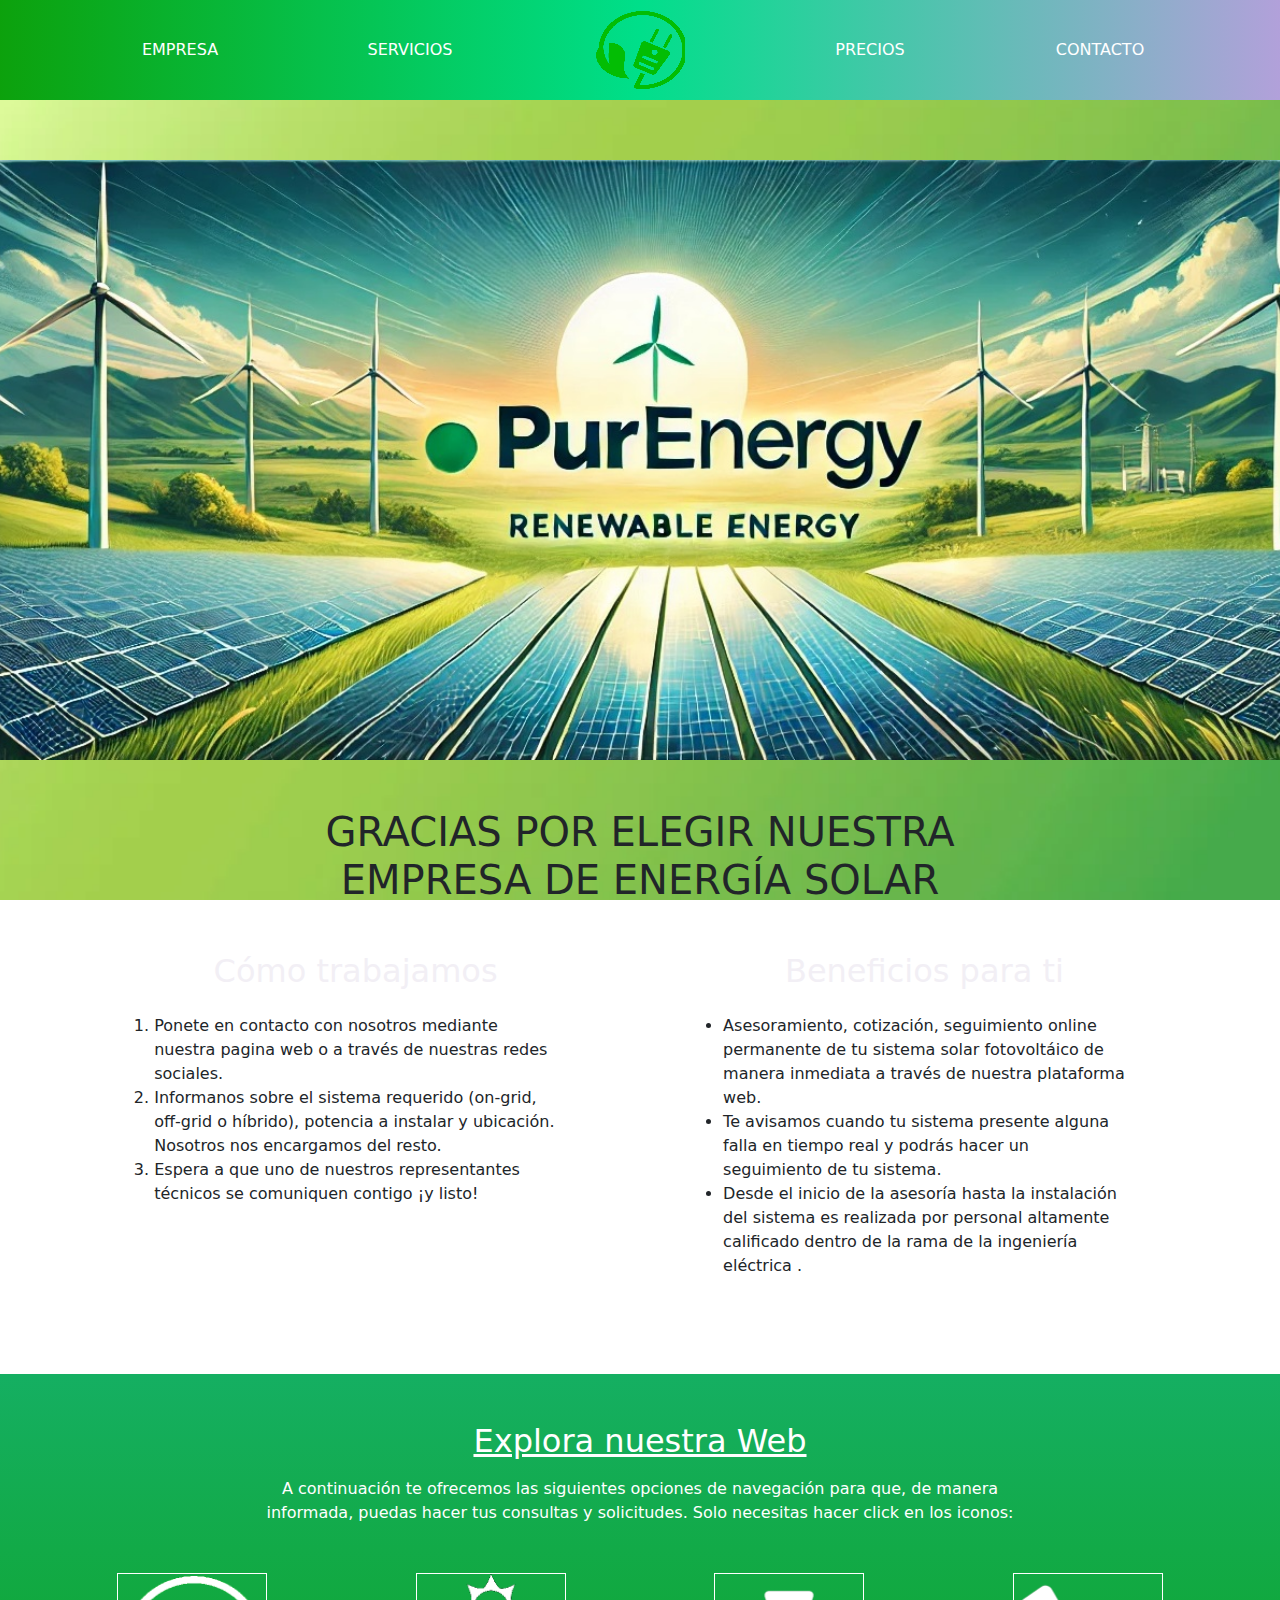
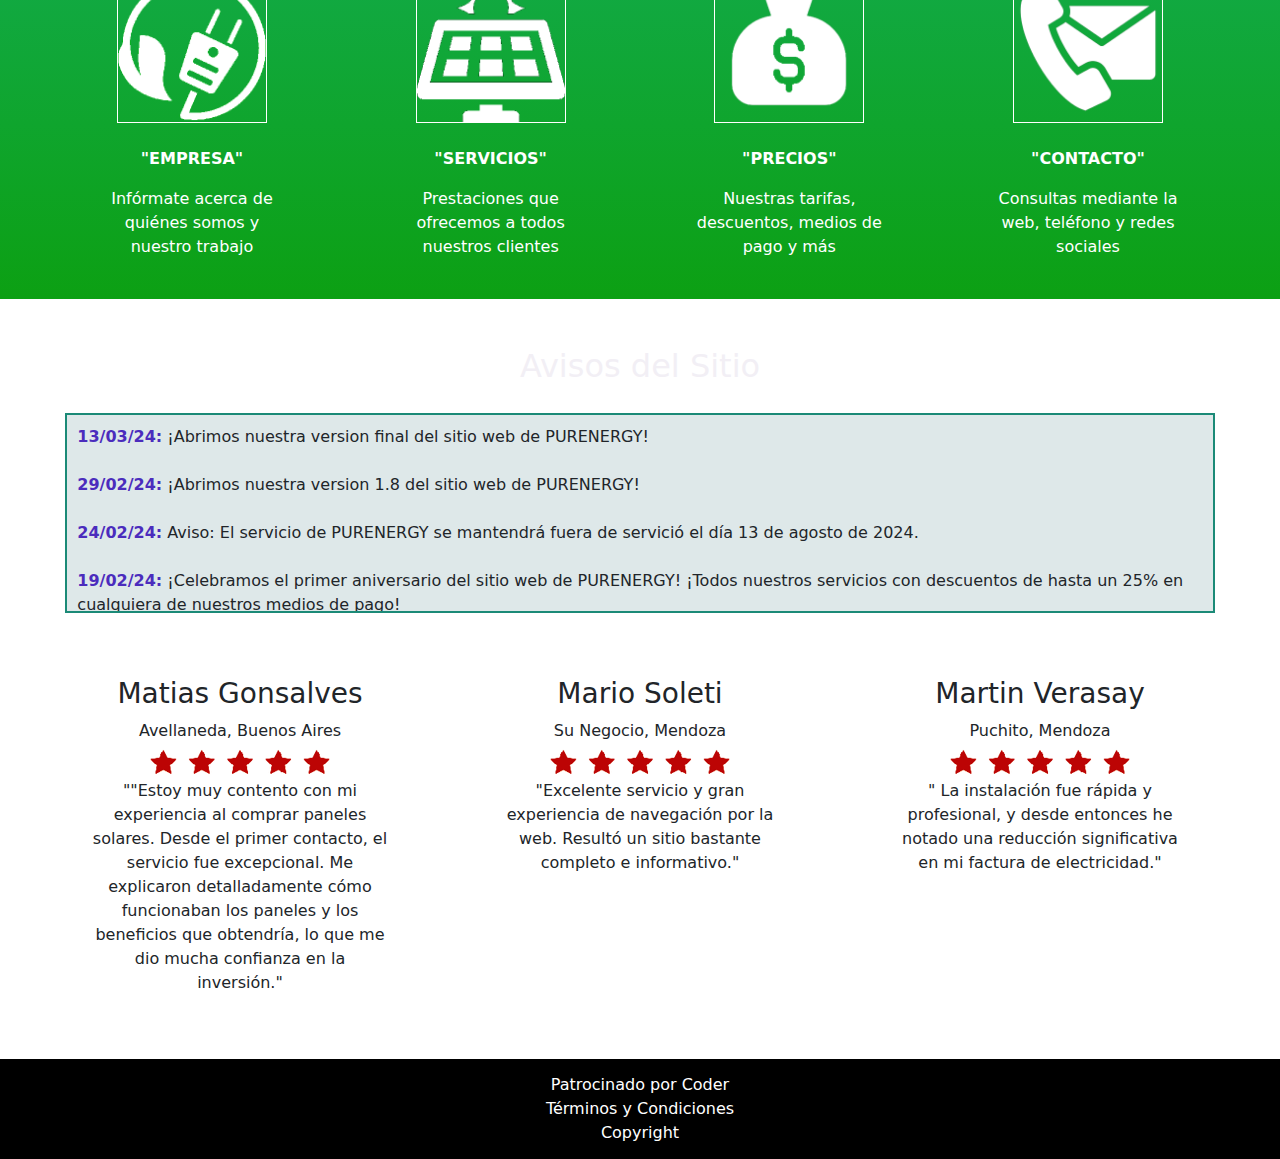
<file: index.html>
<!DOCTYPE html>
<html lang="en">
<head>
    <meta charset="UTF-8">
    <meta name="viewport" content="width=device-width, initial-scale=1.0">
    <meta name="description" content="¡Bienvenido a PURENERGY! Tu empresa de energía solar mas importante de Mendoza">
    <meta name="keywords" content="energía solar, mendoza, energía limpia, argentina">
    <link href="https://cdn.jsdelivr.net/npm/bootstrap@5.3.3/dist/css/bootstrap.min.css" rel="stylesheet" integrity="sha384-QWTKZyjpPEjISv5WaRU9OFeRpok6YctnYmDr5pNlyT2bRjXh0JMhjY6hW+ALEwIH" crossorigin="anonymous">
    <link rel="stylesheet" href="./css/main.css">
    <link rel="icon" href="./imagenes/logo.png">
    <title>PURENERGY | Inicio</title>
</head>
<body>
    <header>
        <nav>
            <ul class="m-0 p-0">
                <li><a href="./paginas/empresa.html">EMPRESA</a></li>
                <li><a href="./paginas/servicios.html">SERVICIOS</a></li>
                <li class="no-hover"><a href="./index.html"><img src="./imagenes/minilogo@0,3x.png" alt="logo-camion" class="header__logo"></a></li>
                <li><a href="./paginas/precios.html">PRECIOS</a></li>
                <li><a href="./paginas/contacto.html">CONTACTO</a></li>
            </ul>
        </nav>
    </header>
    <main>
        <section class="hero">
        </section>
        <section>
          <h1 class="text-center m-5">GRACIAS POR ELEGIR NUESTRA <br> EMPRESA DE ENERGÍA SOLAR</h1>
        </section>
        <section class="como__trabajamos container-fluid mb-5">
            <div class="row  d-flex flex-row justify-content-evenly">
              <div class="col-4 mb-5 trabajamos__contenedor">
                <h2 class="trabajo__titulo text-center mb-4">Cómo trabajamos</h2>
                <ol class="m-0 p-0">
                  <li>Ponete en contacto con nosotros mediante nuestra pagina web o a través de nuestras redes sociales.</li>
                  <li>Informanos sobre el sistema  requerido (on-grid, off-grid o híbrido), potencia a instalar y ubicación. Nosotros nos encargamos del resto.</li>
                  <li>Espera a que uno de nuestros representantes técnicos se comuniquen contigo ¡y listo!</li>
                </ol>
              </div>
              <div class="col-4 mb-5 trabajamos__contenedor">
                <h2 class="trabajo__titulo text-center mb-4">Beneficios para ti</h2>
                <ul class="m-0 p-0">
                  <li>Asesoramiento, cotización,  seguimiento online permanente de tu sistema solar fotovoltáico de manera inmediata a través de nuestra plataforma web.</li>
                  <li>Te avisamos cuando tu sistema presente alguna falla en tiempo real y podrás hacer un seguimiento de tu sistema.</li>
                  <li>Desde el inicio de la asesoría hasta la instalación del sistema es realizada por personal altamente calificado dentro de la rama de la ingeniería eléctrica .</li>
                </ul>
              </div>
            </div>
        </section>
        <section class="seccion__explora">
            <h2 class="text-center mb-3 pt-5 text-decoration-underline">Explora nuestra Web</h2>
            <p class="explora__texto text-center mb-5">A continuación te ofrecemos las siguientes opciones de navegación para que, de manera <br> informada, puedas hacer tus consultas y solicitudes. Solo necesitas hacer click en los iconos:</p>
            <div class="row d-flex flex-row flex-wrap justify-content-evenly m-0 p-0">
                <div class="col-2 d-flex flex-column justify-content-center text-center mb-3 explora__caja">
                    <a href="./paginas/empresa.html"><img src="./imagenes/icono-empresa.png" alt="icon-achiras" class="explora__icono"></a>
                    <br>
                    <p class="explora__nombre">"EMPRESA"</p>
                    <p class="explora__descripcion">Infórmate acerca de quiénes somos y nuestro trabajo</p>
                </div>
                <div class="col-2 d-flex flex-column justify-content-center text-center mb-3 explora__caja">
                    <a href="./paginas/servicios.html"><img src="./imagenes/icono-servicios.png" alt="icon-servicio" class="explora__icono"></a>
                    <br>
                    <p class="explora__nombre">"SERVICIOS"</p>
                    <p class="explora__descripcion">Prestaciones que ofrecemos a todos nuestros clientes</p>
                </div>
                <div class="col-2 d-flex flex-column justify-content-center text-center mb-3 explora__caja">
                    <a href="./paginas/precios.html"><img src="./imagenes/icono-precios.png" alt="icon-presupuesto" class="explora__icono"></a>
                    <br>
                    <p class="explora__nombre">"PRECIOS"</p>
                    <p class="explora__descripcion">Nuestras tarifas, descuentos, medios de pago y más</p>
                </div>
                <div class="col-2 d-flex flex-column justify-content-center text-center mb-3 explora__caja">
                    <a href="./paginas/contacto.html"><img src="./imagenes/icono-contacto.png" alt="icon-contacto" class="explora__icono"></a>
                    <br>
                    <p class="explora__nombre">"CONTACTO"</p>
                    <p class="explora__descripcion">Consultas mediante la web, teléfono y redes sociales</p>
                </div>
             </div>
        </section>
        <section class="avisos container-fluid">
            <div>
                <h2 class="avisos__titulo mt-5 text-center">Avisos del Sitio</h2>
            </div>
            <div class="row d-flex flex-row justify-content-center mb-5">
              <div class="col-11">
               <p class="avisos__publicaciones">
                 <strong>13/03/24:</strong> ¡Abrimos nuestra version final del sitio web de PURENERGY!
                 <br>
                 <br>
                 <strong>29/02/24:</strong> ¡Abrimos nuestra version 1.8 del sitio web de PURENERGY!
                 <br>
                 <br>
                 <strong>24/02/24:</strong> Aviso: El servicio de PURENERGY se mantendrá fuera de servició el día 13 de agosto de 2024.
                 <br>
                 <br>
                 <strong>19/02/24:</strong> ¡Celebramos el primer aniversario del sitio web de PURENERGY! ¡Todos nuestros servicios con descuentos de hasta un 25% en cualquiera de nuestros medios de pago!
                 <br>
                 <br>
                 <strong>31/01/24:</strong> Aviso: El servicio de PURENERGY se mantendrá fuera de servició el día 31 de enero de 2024, por vacaciones.
                 <br>
                 <br>
                 <strong>24/01/24:</strong> Actualización: Ya habilitamos el pago con criptomonedas.
                 <br>
                 <br>
                 <strong>23/01/24:</strong> ¡Abrimos nuestra version 1.4 del sitio web de PURENERGY!
                 <br>
                 <br>
                 <strong>22/01/24:</strong> Actualización: Ya habilitamos el pago con billeteras virtuales.
                 <br>
                 <br>
                 <strong>21/01/24:</strong> Aviso: El servicio de PURENERGY se mantendrá fuera de servició el día 21 de enero de 2024, por motivos de mal tiempo.
                 <br>
                 <br>
                 <strong>20/01/24:</strong> Actualización: Ya contamos con mensagería interna para que puedas consultarnos directamente a través de la web.
                 <br>
                 <br>
                 <strong>19/01/24:</strong> ¡Abrimos nuestra version 1.0 del sitio web de PURENERGY!
                </p>
              </div>
            </div>
        </section>
        <section class="seccion__valoraciones container-fluid">
            <div class="row d-flex flex-row justify-content-evenly">
              <div class="col-3 text-center valoraciones__caja mb-5">
                <h3 class="valoraciones__usuarios">Matias Gonsalves</h3>
                <p class="m-0">Avellaneda, Buenos Aires</p>
                <img src="./imagenes/estrellas.png" alt="estrellitas" class="valoraciones__estrellas">
                <p>""Estoy muy contento con mi experiencia al comprar paneles solares. Desde el primer contacto, el servicio fue excepcional. Me explicaron detalladamente cómo funcionaban los paneles y los beneficios que obtendría, lo que me dio mucha confianza en la inversión."</p>
              </div>
              <div class="col-3 text-center valoraciones__caja mb-5">
                <h3 class="valoraciones__usuarios">Mario Soleti</h3>
                <p class="m-0">Su Negocio, Mendoza</p>
                <img src="./imagenes/estrellas.png" alt="estrellitas" class="valoraciones__estrellas">
                <p>"Excelente servicio y gran experiencia de navegación por la web. Resultó un sitio bastante completo e informativo."</p>
              </div>
              <div class="col-3 text-center valoraciones__caja mb-5">
                <h3 class="valoraciones__usuarios">Martin Verasay</h3>
                <p class="m-0">Puchito, Mendoza</p>
                <img src="./imagenes/estrellas.png" alt="estrellitas" class="valoraciones__estrellas">
                <p>" La instalación fue rápida y profesional, y desde entonces he notado una reducción significativa en mi factura de electricidad."</p>
              </div>
            </div>
         </section>
    </main>
    <footer>
        <p class="text-center m-0 p-0">Patrocinado por Coder</p>
        <p class="text-center m-0 p-0">Términos y Condiciones</p>
        <p class="text-center m-0 p-0">Copyright</p>
    </footer>
    <script src="https://cdn.jsdelivr.net/npm/bootstrap@5.3.3/dist/js/bootstrap.bundle.min.js" integrity="sha384-YvpcrYf0tY3lHB60NNkmXc5s9fDVZLESaAA55NDzOxhy9GkcIdslK1eN7N6jIeHz" crossorigin="anonymous"></script>
</body>
</html>
</file>
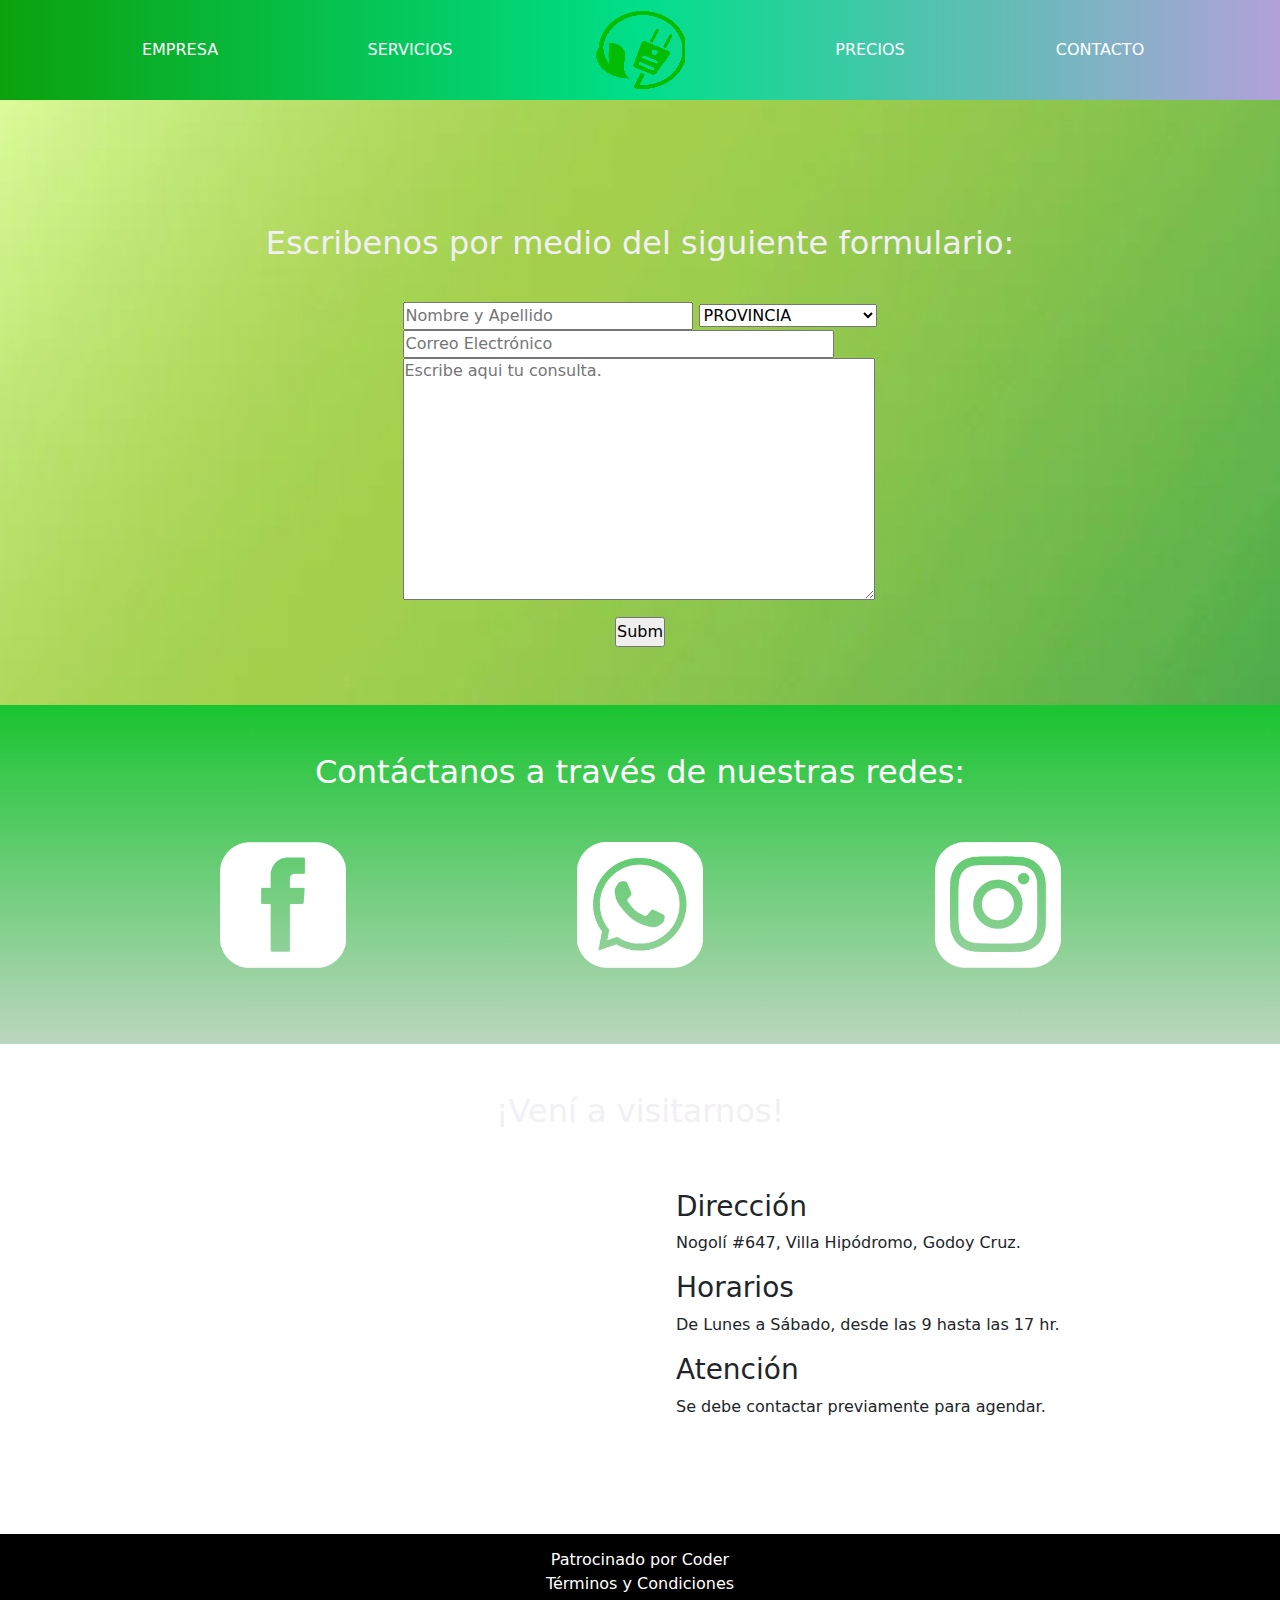
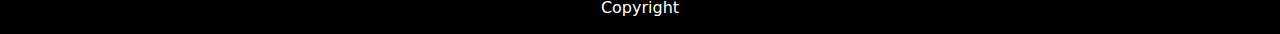
<file: paginas/contacto.html>
<!DOCTYPE html>
<html lang="en">
<head>
    <meta charset="UTF-8">
    <meta name="viewport" content="width=device-width, initial-scale=1.0">
    <meta name="desciption" content="¡Todas tus dudas y sugerencias serán tomadas en cuenta! Ponete en contacto con nosotros para resolver cualquier consulta.">
    <meta name="keywords" content="contacto, teléfono, dirección, contultas, redes, horarios, atención">
    <link href="https://cdn.jsdelivr.net/npm/bootstrap@5.3.3/dist/css/bootstrap.min.css" rel="stylesheet" integrity="sha384-QWTKZyjpPEjISv5WaRU9OFeRpok6YctnYmDr5pNlyT2bRjXh0JMhjY6hW+ALEwIH" crossorigin="anonymous">
    <link rel="stylesheet" href="../css/main.css">
    <link rel="icon" href="../imagenes/logo.png">
    <title>PURENERGY | Contacto</title>
</head>
<body>
    <header>
        <nav>
            <ul class="m-0 p-0">
                <li><a href="./empresa.html">EMPRESA</a></li>
                <li><a href="./servicios.html">SERVICIOS</a></li>
                <li class="no-hover"><a href="../index.html"><img src="../imagenes/minilogo@0,3x.png" alt="logo-camion" class="header__logo"></a></li>
                <li><a href="./precios.html">PRECIOS</a></li>
                <li><a href="./contacto.html">CONTACTO</a></li>
            </ul>
        </nav>
    </header>
    <main>
        <section class="contacto__formulario mt-5  mb-5 d-flex flex-column align-items-center">
          <h2 class="formulario__titulo text-center mb-4 p-3">Escribenos por medio del siguiente formulario:</h2>
          <form action="">
              <input type="text" placeholder="Nombre y Apellido" class="contacto__nombre">
              <select name="Localidad" id="">
                  <option disabled selected>PROVINCIA</Option>
                    <option>Buenos Aires</option>
                    <option>Catamarca</option>
                    <option>Chaco</option>
                    <option>Chubut</option>
                    <option>Córdoba</option>
                    <option>Corrientes</option>
                    <option>Entre Ríos</option>
                    <option>Formosa</option>
                    <option>Jujuy</option>
                    <option>La Pampa</option>
                    <option>La Rioja</option>
                    <option>Mendoza</option>
                    <option>Misiones</option>
                    <option>Neuquén</option>
                    <option>Río Negro</option>
                    <option>Salta</option>
                    <option>San Juan</option>
                    <option>San Luis</option>
                    <option>Santa Cruz</option>
                    <option>Santa Fe</option>
                    <option>Santiago del Estero</option>
                    <option>Tierra del Fuego</option>
                    <option>Tucumán</option>
              </select> <br>
              <input type="text" placeholder="Correo Electrónico" class="contacto__correo"><br>
              <textarea name="consulta" id="cajaConsulta" cols="56" rows="10" placeholder="Escribe aqui tu consulta."></textarea> <br>
              <div id="boton-submit"><input type="submit" class="enviar"></div>
          </form>
        </section>
        <section class="enlaces__redes pt-5 pb-5">
          <h2 class="enlaces__titulo text-center">Contáctanos a través de nuestras redes:</h2>
          <ul class="enlaces__lista d-flex flex-row justify-content-evenly p-0">
              <li><a href="https://www.facebook.com/" target="blank"><img src="../imagenes/red-facebook.png" alt="facebook" class="enlaces__icono"></a></li>
              <li><a href="https://web.whatsapp.com/" target="blank"><img src="../imagenes/red-whatsapp.png" alt="whatsapp" class="enlaces__icono"></a></li>
              <li><a href="https://www.instagram.com" target="blank"><img src="../imagenes/red-instagram.png" alt="instagram" class="enlaces__icono"></a></li>
          </ul>
        </section>
        <section class="buscanos mt-5 pb-5">
          <h2 class="mapa__titulo text-center">¡Vení a visitarnos!</h2>
          <section class="row d-flex flex-row justify-content-center align-items-center mapa__ubicacion m-0 p-0">
              <div class="col-3 m-4 mapa__iframe">
                  <iframe src="https://www.google.com/maps/embed?pb=!1m18!1m12!1m3!1d3349.1340055276532!2d-68.87883742421549!3d-32.921057570596815!2m3!1f0!2f0!3f0!3m2!1i1024!2i768!4f13.1!3m3!1m2!1s0x967e098e0971d7df%3A0xa9dc7aaab74d8d66!2sNogoli%20647%2C%20M5501HQC%20Godoy%20Cruz%2C%20Mendoza!5e0!3m2!1ses!2sar!4v1707139099846!5m2!1ses!2sar" width="400" height="300" style="border:0;" allowfullscreen="" loading="lazy" referrerpolicy="no-referrer-when-downgrade"></iframe>
              </div>
              <div class="col-3 mapa__info m-4">
                  <h3>Dirección</h3>
                  <p>Nogolí #647, Villa Hipódromo, Godoy Cruz.</p>
                  <br>
                  <h3>Horarios</h3>
                  <p>De Lunes a Sábado, desde las 9 hasta las 17 hr.</p>
                  <br>
                  <h3>Atención</h3>
                  <p>Se debe contactar previamente para agendar.</p>
              </div>
           </section>
        </section>
    </main>
    <footer>
        <p class="text-center m-0 p-0">Patrocinado por Coder</p>
        <p class="text-center m-0 p-0">Términos y Condiciones</p>
        <p class="text-center m-0 p-0">Copyright</p>
    </footer>
    <script src="https://cdn.jsdelivr.net/npm/bootstrap@5.3.3/dist/js/bootstrap.bundle.min.js" integrity="sha384-YvpcrYf0tY3lHB60NNkmXc5s9fDVZLESaAA55NDzOxhy9GkcIdslK1eN7N6jIeHz" crossorigin="anonymous"></script>
</body>
</html>
</file>
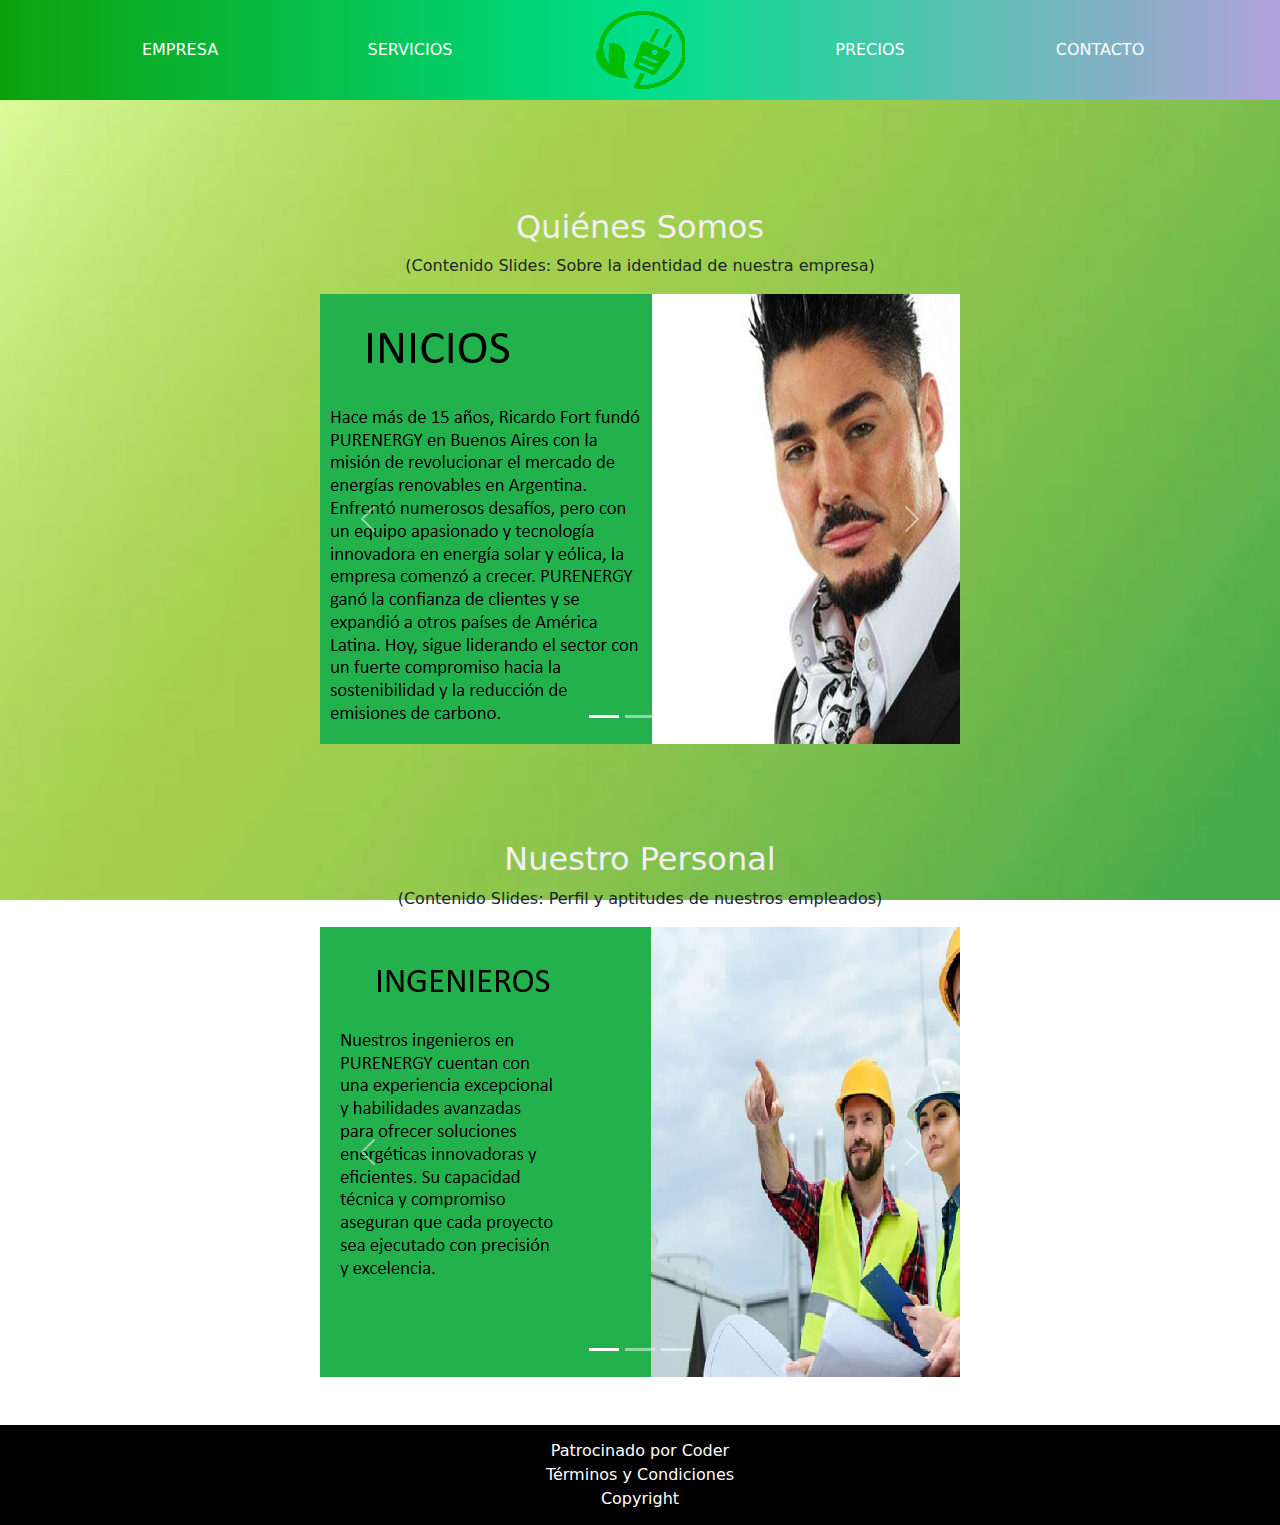
<file: paginas/empresa.html>
<!DOCTYPE html>
<html lang="en">
<head>
    <meta charset="UTF-8">
    <meta name="viewport" content="width=device-width, initial-scale=1.0">
    <meta name="description" content="Conoce todo sobre PURENERGY. La trayectoria de la empresa, nuestro trabajo, personal ¡y más!">
    <meta name="keywords" content="empresa, información, historia, trayectoria, trabajadores, empleados, tecnología, contratos">
    <link href="https://cdn.jsdelivr.net/npm/bootstrap@5.3.3/dist/css/bootstrap.min.css" rel="stylesheet" integrity="sha384-QWTKZyjpPEjISv5WaRU9OFeRpok6YctnYmDr5pNlyT2bRjXh0JMhjY6hW+ALEwIH" crossorigin="anonymous">
    <link rel="stylesheet" href="../css/main.css">
    <link rel="icon" href="../imagenes/logo.png">
    <title>PURENERGY | Empresa</title>
</head>

<body>
    <header>
        <nav>
            <ul class="m-0 p-0">
                <li><a href="./empresa.html">EMPRESA</a></li>
                <li><a href="./servicios.html">SERVICIOS</a></li>
                <li class="no-hover"><a href="../index.html"><img src="../imagenes/minilogo@0,3x.png" alt="logo-camion" class="header__logo"></a></li>
                <li><a href="./precios.html">PRECIOS</a></li>
                <li><a href="./contacto.html">CONTACTO</a></li>
            </ul>
        </nav>
    </header>

    <main>
        <section class="row d-flex flex-column align-items-center m-0 p-0">
            <section class="achiras__slide col-6 mt-5 mb-5 p-0">
                <h2 class="text-center">Quiénes Somos</h2>
                <p class="text-center">(Contenido Slides: Sobre la identidad de nuestra empresa)</p>
                <div id="carouselExampleIndicators1" class="carousel slide">
                    <div class="carousel-indicators">
                        <button type="button" data-bs-target="#carouselExampleIndicators1" data-bs-slide-to="0" class="active" aria-current="true" aria-label="Slide 1"></button>
                        <button type="button" data-bs-target="#carouselExampleIndicators1" data-bs-slide-to="1" aria-label="Slide 2"></button>
                        <button type="button" data-bs-target="#carouselExampleIndicators1" data-bs-slide-to="2" aria-label="Slide 3"></button>
                    </div>
                    <div class="carousel-inner">
                        <div class="carousel-item active">
                            <img src="../imagenes/Slides/slide1.png" class="d-block" alt="slide1">
                        </div>
                        <div class="carousel-item">
                            <img src="../imagenes/Slides/slide2.png" class="d-block" alt="slide2">
                        </div>
                        <div class="carousel-item">
                            <img src="../imagenes/Slides/slide3.png" class="d-block" alt="slide3">
                        </div>
                    </div>
                    <button class="carousel-control-prev" type="button" data-bs-target="#carouselExampleIndicators1" data-bs-slide="prev">
                        <span class="carousel-control-prev-icon" aria-hidden="true"></span>
                        <span class="visually-hidden">Previous</span>
                    </button>
                    <button class="carousel-control-next" type="button" data-bs-target="#carouselExampleIndicators1" data-bs-slide="next">
                        <span class="carousel-control-next-icon" aria-hidden="true"></span>
                        <span class="visually-hidden">Next</span>
                    </button>
                </div>
            </section>

            <section class="achiras__slide col-6 mt-5 mb-5 p-0">
                <h2 class="text-center">Nuestro Personal</h2>
                <p class="text-center">(Contenido Slides: Perfil y aptitudes de nuestros empleados)</p>
                <div id="carouselExampleIndicators2" class="carousel slide">
                    <div class="carousel-indicators">
                        <button type="button" data-bs-target="#carouselExampleIndicators2" data-bs-slide-to="0" class="active" aria-current="true" aria-label="Slide 1"></button>
                        <button type="button" data-bs-target="#carouselExampleIndicators2" data-bs-slide-to="1" aria-label="Slide 2"></button>
                        <button type="button" data-bs-target="#carouselExampleIndicators2" data-bs-slide-to="2" aria-label="Slide 3"></button>
                    </div>
                    <div class="carousel-inner">
                        <div class="carousel-item active">
                            <img src="../imagenes/Slides/slide4.png" class="d-block" alt="slide4">
                        </div>
                        <div class="carousel-item">
                            <img src="../imagenes/Slides/slide5.png" class="d-block" alt="slide5">
                        </div>
                        <div class="carousel-item">
                            <img src="../imagenes/Slides/slide6.png" class="d-block" alt="slide6">
                        </div>
                    </div>
                    <button class="carousel-control-prev" type="button" data-bs-target="#carouselExampleIndicators2" data-bs-slide="prev">
                        <span class="carousel-control-prev-icon" aria-hidden="true"></span>
                        <span class="visually-hidden">Previous</span>
                    </button>
                    <button class="carousel-control-next" type="button" data-bs-target="#carouselExampleIndicators2" data-bs-slide="next">
                        <span class="carousel-control-next-icon" aria-hidden="true"></span>
                        <span class="visually-hidden">Next</span>
                    </button>
                </div>
            </section>
        </section>
    </main>

    <footer>
        <p class="text-center m-0 p-0">Patrocinado por Coder</p>
        <p class="text-center m-0 p-0">Términos y Condiciones</p>
        <p class="text-center m-0 p-0">Copyright</p>
    </footer>

    <script src="https://cdn.jsdelivr.net/npm/bootstrap@5.3.3/dist/js/bootstrap.bundle.min.js" integrity="sha384-YvpcrYf0tY3lHB60NNkmXc5s9fDVZLESaAA55NDzOxhy9GkcIdslK1eN7N6jIeHz" crossorigin="anonymous"></script>
</body>

</html>
</file>
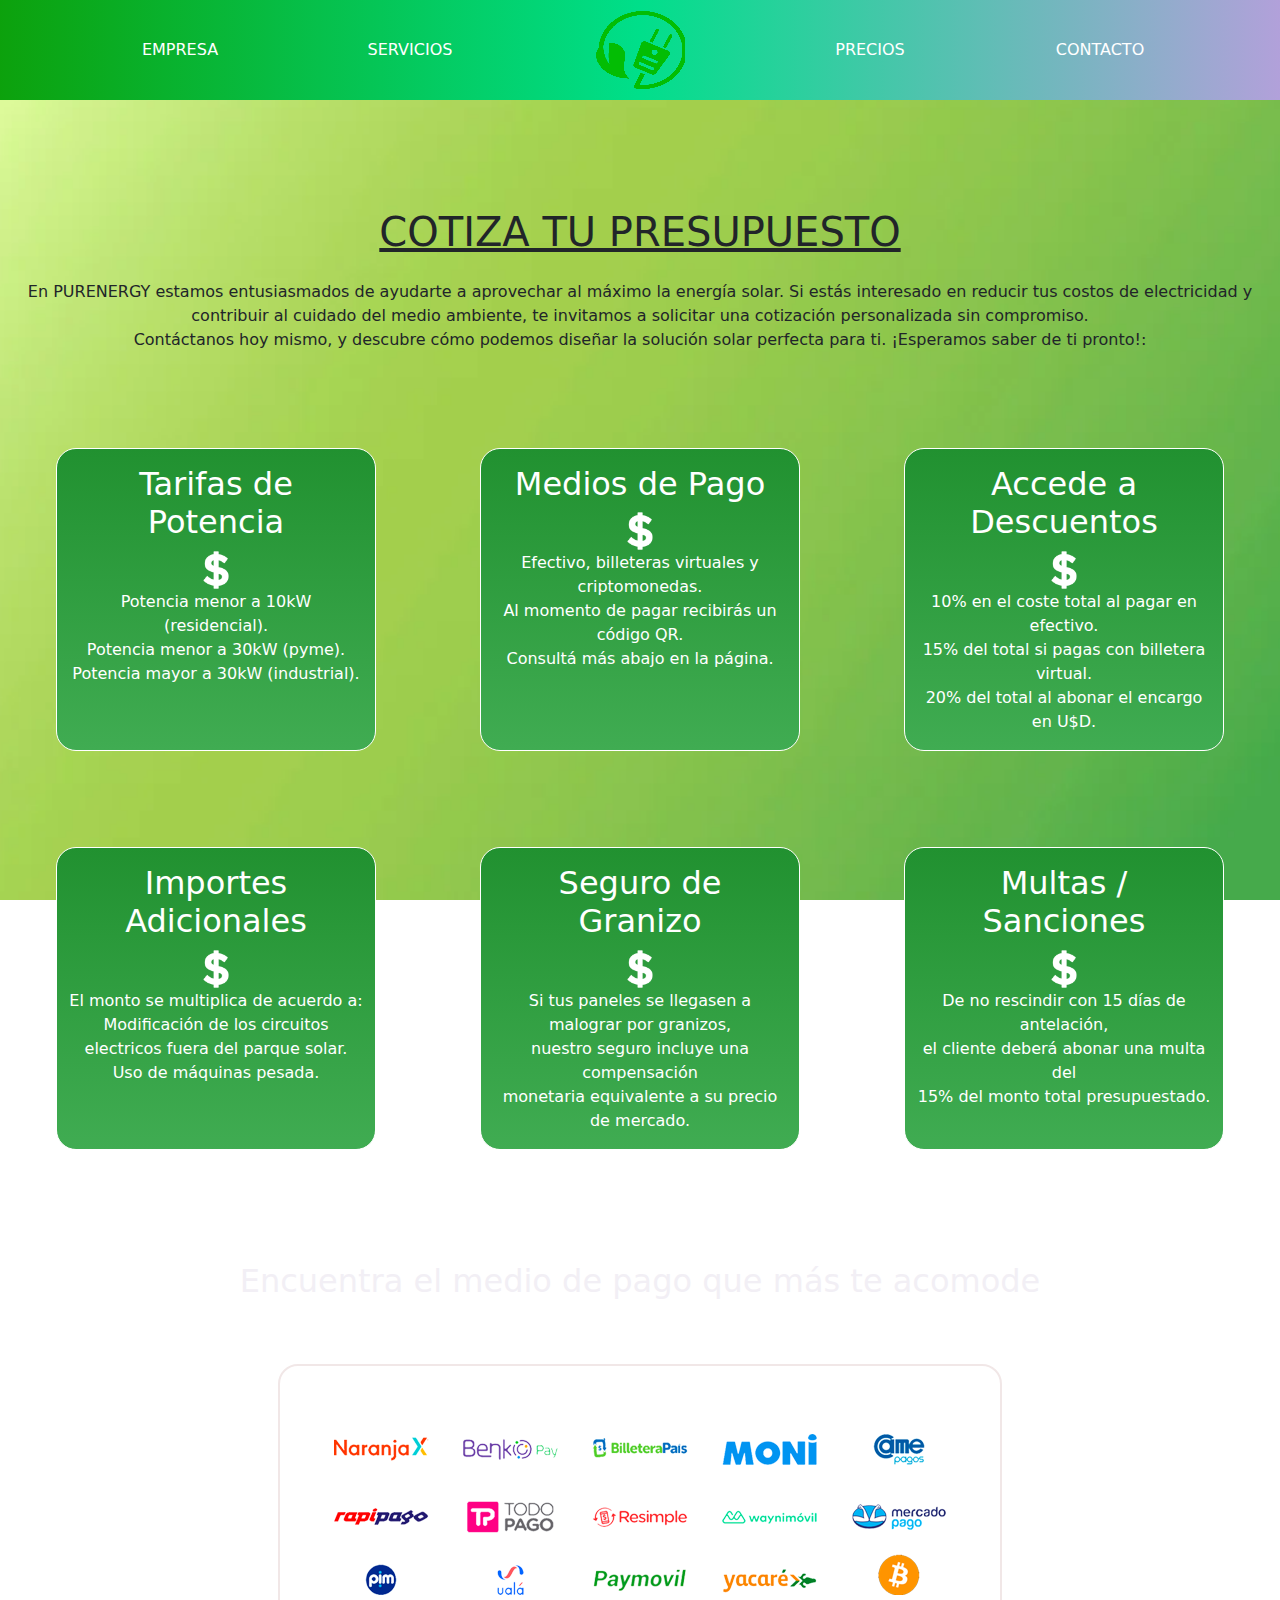
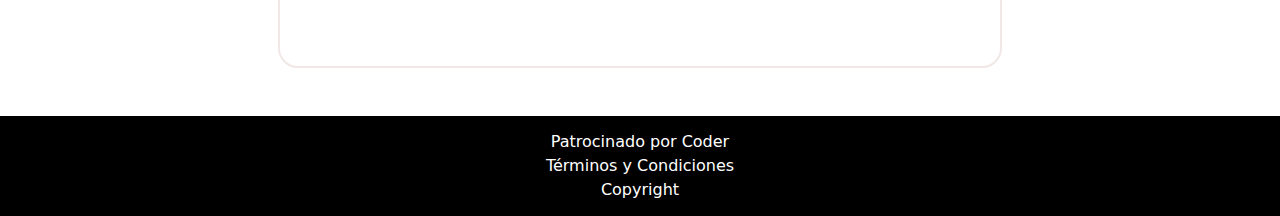
<file: paginas/precios.html>
<!DOCTYPE html>
<html lang="en">
<head>
    <meta charset="UTF-8">
    <meta name="viewport" content="width=device-width, initial-scale=1.0">
    <meta name="desciption" content="Consulta por el costo total de tu pedido, desde las tarifas de viaje hasta los descuentos disponibles para ti.">
    <meta name="keywords" content="precios, presupuesto, cotización, tarifas, descuentos, pagos, billeteras, efectivo, virtual, criptomoneda, multa, sancióm, resarcimiento, seguro, importe">
    <link href="https://cdn.jsdelivr.net/npm/bootstrap@5.3.3/dist/css/bootstrap.min.css" rel="stylesheet" integrity="sha384-QWTKZyjpPEjISv5WaRU9OFeRpok6YctnYmDr5pNlyT2bRjXh0JMhjY6hW+ALEwIH" crossorigin="anonymous">
    <link rel="stylesheet" href="../css/main.css">
    <link rel="icon" href="../imagenes/logo.png">
    <title>PURENERGY | Precios</title>
</head>
<body>
    <header>
        <nav>
            <ul class="m-0 p-0">
                <li><a href="./empresa.html">EMPRESA</a></li>
                <li><a href="./servicios.html">SERVICIOS</a></li>
                <li class="no-hover"><a href="../index.html"><img src="../imagenes/minilogo@0,3x.png" alt="logo-camion" class="header__logo"></a></li>
                <li><a href="./precios.html">PRECIOS</a></li>
                <li><a href="./contacto.html">CONTACTO</a></li>
            </ul>
        </nav>
    </header>
    <main>
        <section class="mt-5 mb-5">
            <h1 class="presupuesto__titulo text-center mb-4 text-decoration-underline">COTIZA TU PRESUPUESTO</h1>
            <p class="presupuesto__intro text-center">En PURENERGY estamos entusiasmados de ayudarte a aprovechar al máximo la energía solar. Si estás interesado en reducir tus costos de electricidad y contribuir al cuidado del medio ambiente, te invitamos a solicitar una cotización personalizada sin compromiso. <br> Contáctanos hoy mismo, y descubre cómo podemos diseñar la solución solar perfecta para ti. ¡Esperamos saber de ti pronto!:</p>
        </section>
        <section class="presupuesto__contenido row d-flex flex-row flex-wrap justify-content-evenly mb-5 p-0 m-0">
            <div class="col-3 presupuesto__info text-center m-5">
                <h2 class="mt-3">Tarifas de Potencia</h2>
                <img src="../imagenes/Dollar.png" alt="">
                <p>Potencia menor a 10kW (residencial). <br> Potencia menor a 30kW (pyme). <br> Potencia mayor a 30kW (industrial). <br> </p>
            </div>
            <div class="col-3 presupuesto__info text-center m-5">
                <h2 class="mt-3">Medios de Pago</h2>
                <img src="../imagenes/Dollar.png" alt="">
                <p>Efectivo, billeteras virtuales y criptomonedas. <br> Al momento de pagar recibirás un código QR. <br> Consultá más abajo en la página.</p>
            </div>
            <div class="col-3 presupuesto__info text-center m-5">
                <h2 class="mt-3">Accede a Descuentos</h2>
                <img src="../imagenes/Dollar.png" alt="">
                <p>10% en el coste total al pagar en efectivo. <br> 15% del total si pagas con billetera virtual. <br> 20% del total al abonar el encargo en U$D.</p>
            </div>
            <div class="col-3 presupuesto__info text-center m-5">
                <h2 class="mt-3">Importes Adicionales</h2>
                <img src="../imagenes/Dollar.png" alt="">
                <p>El monto se multiplica de acuerdo a: <br> Modificación de los circuitos electricos fuera del parque solar.<br> Uso de máquinas pesada.<br> </p>
            </div>
            <div class="col-3 presupuesto__info text-center m-5">
                <h2 class="mt-3">Seguro de Granizo</h2>
                <img src="../imagenes/Dollar.png" alt="">
                <p>Si tus paneles  se llegasen a malograr por granizos, <br> nuestro seguro incluye una compensación <br> monetaria equivalente a su precio de mercado.</p>
            </div>
            <div class="col-3 presupuesto__info text-center m-5">
                <h2 class="mt-3">Multas / Sanciones</h2>
                <img src="../imagenes/Dollar.png" alt="">
                <p>De no rescindir con 15 días  de antelación,<br> el cliente deberá abonar una multa del <br> 15% del monto total presupuestado.</p>
            </div>
        </section>
        <section class="presupuesto__billeteras d-flex flex-column justify-content-center align-items-center pb-5 m-0 p-0">
            <h2 class="mb-5 text-center p-3">Encuentra el medio de pago que más te acomode</h2>
            <section class="row ">
              <div class="col-6">
                <img src="../imagenes/billeteras-virtuales.png" alt="" class="billeteras">
              </div>
            </section> 
        </section>
    </main>
    <footer>
        <p class="text-center m-0 p-0">Patrocinado por Coder</p>
        <p class="text-center m-0 p-0">Términos y Condiciones</p>
        <p class="text-center m-0 p-0">Copyright</p>
    </footer>
    <script src="https://cdn.jsdelivr.net/npm/bootstrap@5.3.3/dist/js/bootstrap.bundle.min.js" integrity="sha384-YvpcrYf0tY3lHB60NNkmXc5s9fDVZLESaAA55NDzOxhy9GkcIdslK1eN7N6jIeHz" crossorigin="anonymous"></script>
</body>
</html>
</file>
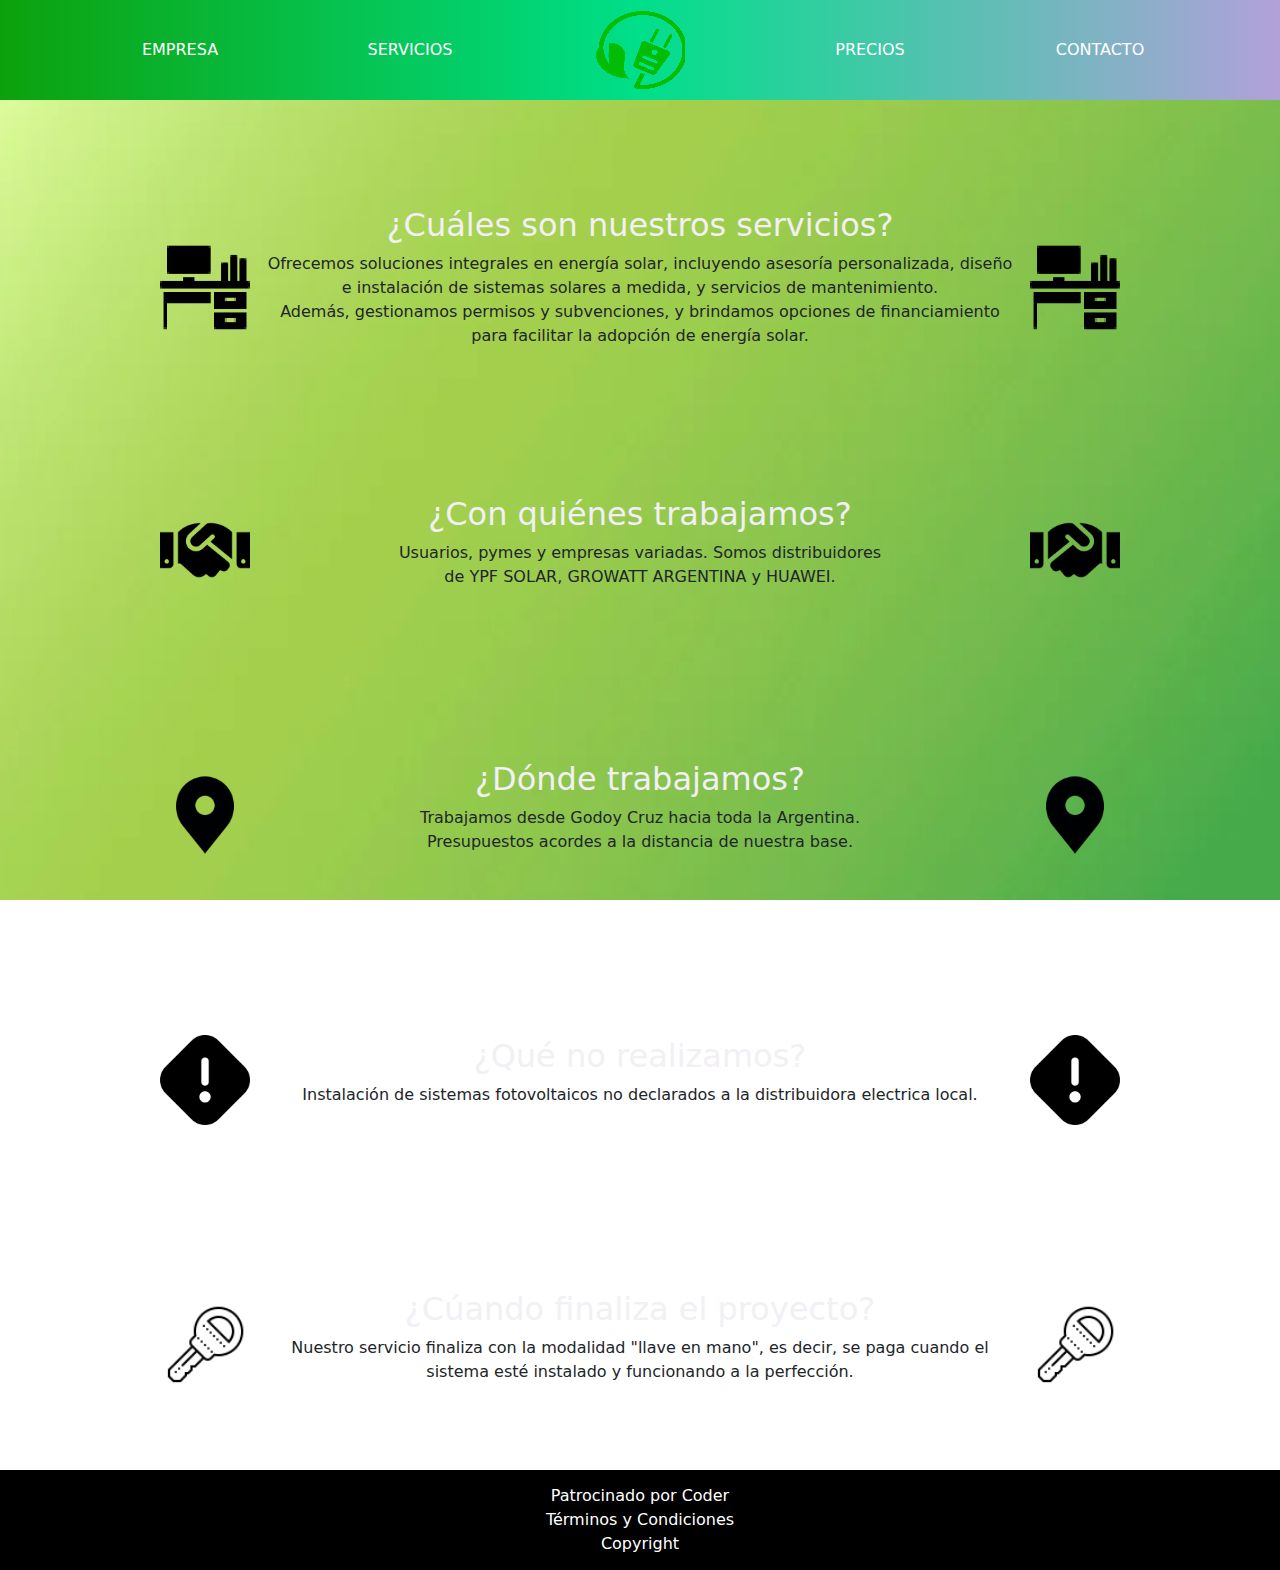
<file: paginas/servicios.html>
<!DOCTYPE html>
<html lang="en">
<head>
    <meta charset="UTF-8">
    <meta name="viewport" content="width=device-width, initial-scale=1.0">
    <meta name="desciption" content="Aquí te informarás sobre todos nuestros servicios, cómo trabajamos y por dónde nos movemos.">
    <meta name="keywords" content="servicios, prestaciones, fletes, mudanzas, distribuciones, usuarios, pymes, empresas, provincia, mendoza.">
    <link href="https://cdn.jsdelivr.net/npm/bootstrap@5.3.3/dist/css/bootstrap.min.css" rel="stylesheet" integrity="sha384-QWTKZyjpPEjISv5WaRU9OFeRpok6YctnYmDr5pNlyT2bRjXh0JMhjY6hW+ALEwIH" crossorigin="anonymous">
    <link rel="stylesheet" href="../css/main.css">
    <link rel="icon" href="../imagenes/logo.png">
    <title>PURENERGY | Servicios</title>
</head>
<body>
    <header>
        <nav>
            <ul class="m-0 p-0">
                <li><a href="./empresa.html">EMPRESA</a></li>
                <li><a href="./servicios.html">SERVICIOS</a></li>
                <li class="no-hover"><a href="../index.html"><img src="../imagenes/minilogo@0,3x.png" alt="logo-camion" class="header__logo"></a></li>
                <li><a href="./precios.html">PRECIOS</a></li>
                <li><a href="./contacto.html">CONTACTO</a></li>
            </ul>
        </nav>
    </header>
    <main class="grid-servicios">
        <div class="icono-truck"><img src="../imagenes/service-truck.png" alt="" class="servicios__icono camion"></div>
        <div class="icono-work"><img src="../imagenes/service-work.png" alt="" class="servicios__icono mano"></div>
        <div class="icono-map"><img src="../imagenes/service-map.png" alt="" class="servicios__icono mapa"></div>
        <div class="icono-caution"><img src="../imagenes/service-caution.png" alt="" class="servicios__icono señal"></div>
        <div class="icono-rain"><img src="../imagenes/service-rain.png" alt="" class="servicios__icono paraguas"></div>
        <div class="hijo-servicio1">
            <h2 class="preguntas-servicios text-center">¿Cuáles son nuestros servicios?</h2>
            <p class="respuestas-servicios text-center">Ofrecemos soluciones integrales en energía solar, incluyendo asesoría personalizada, diseño e instalación de sistemas solares a medida, y servicios de mantenimiento. <br> Además, gestionamos permisos y subvenciones, y brindamos opciones de financiamiento para facilitar la adopción de energía solar.






            </p>
        </div>
        <div class="hijo-servicio2"> 
            <h2 class="preguntas-servicios text-center">¿Con quiénes trabajamos?</h2>
            <p class="respuestas-servicios text-center">Usuarios, pymes y empresas variadas. Somos distribuidores  <br> de YPF SOLAR, GROWATT ARGENTINA y HUAWEI.</p>
        </div>
        <div class="hijo-servicio3">
            <h2 class="preguntas-servicios text-center">¿Dónde trabajamos?</h2>
            <p class="respuestas-servicios text-center">Trabajamos desde Godoy Cruz hacia toda la Argentina.  <br> Presupuestos acordes a la distancia de nuestra base.</p>
        </div>
        <div class="hijo-servicio4">
            <h2 class="preguntas-servicios text-center">¿Qué no realizamos?</h2>
            <p class="respuestas-servicios text-center">Instalación de sistemas fotovoltaicos no declarados a la distribuidora electrica local.</p>
        </div>
        <div class="hijo-servicio5">
            <h2 class="preguntas-servicios text-center">¿Cúando finaliza el proyecto?</h2>
            <p class="respuestas-servicios text-center">Nuestro servicio finaliza con la modalidad "llave en mano", es decir, se paga cuando el sistema esté instalado y funcionando a la perfección.</p>
        </div>
        <div class="icono-truck2"><img src="../imagenes/service-truck2.png" alt="" class="servicios__icono camion2"></div>
        <div class="icono-work2"><img src="../imagenes/service-work2.png" alt="" class="servicios__icono mano2"></div>
        <div class="icono-map2"><img src="../imagenes/service-map.png" alt="" class="servicios__icono mapa"></div>
        <div class="icono-caution2"><img src="../imagenes/service-caution.png" alt="" class="servicios__icono señal"></div>
        <div class="icono-rain2"><img src="../imagenes/service-rain2.png" alt="" class="servicios__icono paraguas2"></div>
    </main>
    <footer>
        <p class="text-center m-0 p-0">Patrocinado por Coder</p>
        <p class="text-center m-0 p-0">Términos y Condiciones</p>
        <p class="text-center m-0 p-0">Copyright</p>
    </footer>
    <script src="https://cdn.jsdelivr.net/npm/bootstrap@5.3.3/dist/js/bootstrap.bundle.min.js" integrity="sha384-YvpcrYf0tY3lHB60NNkmXc5s9fDVZLESaAA55NDzOxhy9GkcIdslK1eN7N6jIeHz" crossorigin="anonymous"></script>
</body>
</html>
</file>
<file: css/main.css>
@charset "UTF-8";
* {
  margin: 0;
  padding: 0;
}

h2 {
  color: rgb(242, 239, 245);
}

@keyframes movimiento-truck {
  50% {
    transform: translateX(10px);
  }
}
@keyframes movimiento-truck2 {
  50% {
    transform: translateX(-10px);
  }
}
@keyframes movimiento-work {
  50% {
    transform: translateY(10px);
  }
  100% {
    transform: translateY(-10px);
  }
}
@keyframes movimiento-map {
  50% {
    transform: scale(0.8, 0.8);
  }
  100% {
    transform: scale(1, 1);
  }
}
@keyframes movimiento-caution {
  50% {
    transform: rotateY(180deg);
  }
  100% {
    transform: rotateY(-180deg);
  }
}
@keyframes movimiento-rain {
  50% {
    transform: rotate(-15deg);
  }
  100% {
    transform: rotate(15deg);
  }
}
@keyframes movimiento-rain2 {
  50% {
    transform: rotate(15deg);
  }
  100% {
    transform: rotate(-15deg);
  }
}
header {
  height: 100px;
  background-image: linear-gradient(to right, hsl(120, 86%, 34%), rgb(0, 223, 138), rgba(56, 12, 160, 0.39));
}
header nav ul {
  display: flex;
  flex-direction: row;
  justify-content: space-evenly;
  align-items: center;
  list-style: none;
}
header nav ul li {
  margin-top: 10px;
  width: 100px;
  text-align: center;
}
header nav ul li a {
  text-decoration: none;
  color: white;
}
header nav ul li:not(.no-hover):hover {
  text-decoration: none;
  color: rgb(12, 160, 98);
  background-color: white;
  height: fit-content;
}
header nav ul li:not(.no-hover):hover a {
  text-decoration: none;
  color: rgb(81, 75, 167);
}
@media (min-width: 576px) and (max-width: 767px) {
  header nav ul li {
    width: 90px;
  }
}
@media (min-width: 360px) and (max-width: 575px) {
  header {
    height: 70px;
  }
  header nav ul li {
    width: 70px;
    margin-top: 15px;
  }
  header nav ul li a {
    font-size: 12px;
  }
  header nav ul li a img {
    height: 40px;
    width: 40px;
  }
}

main {
  background-image: url("../imagenes/background.jpg");
  background-position: center;
  background-size: cover;
  background-attachment: fixed;
  padding-top: 60px;
}

footer {
  height: 100px;
  color: white;
  background-color: black;
  display: flex;
  flex-direction: column;
  justify-content: center;
  align-items: center;
}

.hero {
  background-image: url("../imagenes/banner-home.jpg");
  background-size: cover;
  background-position: center; /* Centra la imagen horizontal y verticalmente */
  background-repeat: no-repeat; /* Evita que la imagen se repita */
  height: 600px;
  display: flex;
  justify-content: center; /* Centra horizontalmente */
  align-items: center; /* Centra verticalmente */
  text-align: center; /* Centra cualquier texto dentro de la sección */
}
@media (min-width: 576px) and (max-width: 767px) {
  .hero {
    height: 250px;
    background-position: left;
  }
}
@media (min-width: 768px) and (max-width: 991px) {
  .hero {
    height: 300px;
  }
}
@media (min-width: 992px) and (max-width: 1199px) {
  .hero {
    height: 450px;
  }
}
@media (min-width: 360px) and (max-width: 575px) {
  .hero {
    height: 200px;
  }
}

@media (min-width: 360px) and (max-width: 575px) {
  section h1 br {
    display: none;
  }
}

.seccion__explora {
  background-image: linear-gradient(to top, rgb(12, 160, 19), rgb(21, 175, 98));
  color: white;
}
.seccion__explora h2 {
  color: white;
}
.seccion__explora div .explora__caja a .explora__icono {
  width: 150px;
  height: 150px;
  border: 1px solid white;
  transition: all 0.5s ease;
}
.seccion__explora div .explora__caja a .explora__icono:hover {
  box-shadow: 1px 5px 49px 1px rgba(255, 255, 255, 0.49);
  -webkit-box-shadow: 1px 5px 49px 1px rgba(255, 255, 255, 0.49);
  -moz-box-shadow: 1px 5px 49px 1px rgba(255, 255, 255, 0.49);
  transition: all 0.5s ease;
}
.seccion__explora div .explora__caja .explora__nombre {
  font-weight: 600;
}
.seccion__explora div .explora__caja .explora__descripcion {
  height: 80px;
}
@media (min-width: 576px) and (max-width: 767px) {
  .seccion__explora div .explora__caja {
    width: 40vw;
  }
}
@media (min-width: 768px) and (max-width: 991px) {
  .seccion__explora div .explora__caja {
    width: 24vw;
  }
}
@media (min-width: 992px) and (max-width: 1199px) {
  .seccion__explora div .explora__caja {
    width: 24vw;
  }
}
@media (min-width: 360px) and (max-width: 575px) {
  .seccion__explora div .explora__caja {
    width: 50vw;
  }
}
@media (min-width: 576px) and (max-width: 767px) {
  .seccion__explora .explora__texto {
    margin: 40px;
  }
  .seccion__explora .explora__texto br {
    display: none;
  }
}
@media (min-width: 768px) and (max-width: 991px) {
  .seccion__explora .explora__texto {
    margin: 50px;
  }
  .seccion__explora .explora__texto br {
    display: none;
  }
}
@media (min-width: 360px) and (max-width: 575px) {
  .seccion__explora .explora__texto {
    margin: 40px;
  }
  .seccion__explora .explora__texto br {
    display: none;
  }
}

.avisos__publicaciones {
  margin-top: 20px;
  border: 2px solid rgb(27, 138, 119);
  height: 200px;
  overflow: auto;
  background-color: rgb(222, 232, 233);
  padding: 10px;
}
.avisos__publicaciones strong {
  color: rgb(75, 44, 189);
}

@media (min-width: 576px) and (max-width: 767px) {
  .como__trabajamos div .trabajamos__contenedor {
    width: 80vw;
  }
}
@media (min-width: 768px) and (max-width: 991px) {
  .como__trabajamos div .trabajamos__contenedor {
    width: 40vw;
  }
}
@media (min-width: 360px) and (max-width: 575px) {
  .como__trabajamos div .trabajamos__contenedor {
    width: 80vw;
  }
}

@media (min-width: 576px) and (max-width: 767px) {
  .seccion__valoraciones .valoraciones__caja {
    width: 80vw;
  }
}
@media (min-width: 768px) and (max-width: 991px) {
  .seccion__valoraciones .valoraciones__caja {
    width: 60vw;
  }
}
@media (min-width: 992px) and (max-width: 1199px) {
  .seccion__valoraciones .valoraciones__caja {
    width: 30vw;
  }
}
@media (min-width: 360px) and (max-width: 575px) {
  .seccion__valoraciones .valoraciones__caja {
    width: 80vw;
  }
}

@media (min-width: 360px) and (max-width: 575px) {
  section .achiras__slide {
    width: 100vw;
  }
  section .achiras__slide div .carousel-inner img {
    width: 100vw;
  }
}
@media (min-width: 576px) and (max-width: 767px) {
  section .achiras__slide {
    width: 100vw;
  }
  section .achiras__slide div .carousel-inner img {
    width: 100vw;
  }
}
@media (min-width: 768px) and (max-width: 991px) {
  section .achiras__slide {
    width: 90vw;
  }
  section .achiras__slide div .carousel-inner img {
    width: 100vw;
  }
}
@media (min-width: 992px) and (max-width: 1199px) {
  section .achiras__slide {
    width: 800px;
  }
  section .achiras__slide div .carousel-inner img {
    width: 800px;
  }
}

.grid-servicios {
  background-image: url("../imagenes/background.jpg");
  background-position: center;
  background-size: cover;
  display: grid;
  grid-template-columns: repeat(7, 1fr);
  grid-template-rows: auto auto auto auto auto;
  grid-template-areas: ". truck1 serv1 serv1 serv1 truck2 ." ". work1 serv2 serv2 serv2 work2 ." ". map1 serv3 serv3 serv3 map2 ." ". caution1 serv4 serv4 serv4 caution2 ." ". rain1 serv5 serv5 serv5 rain2 .";
  column-gap: 15px;
  row-gap: 15px;
}
.grid-servicios div .servicios__icono {
  height: 90px;
  width: 90px;
}
@media (min-width: 360px) and (max-width: 575px) {
  .grid-servicios div .servicios__icono {
    height: 50px;
    width: 50px;
  }
}
@media (min-width: 576px) and (max-width: 767px) {
  .grid-servicios div .servicios__icono {
    height: 64px;
    width: 64px;
  }
}
@media (min-width: 768px) and (max-width: 991px) {
  .grid-servicios div .servicios__icono {
    height: 80px;
    width: 80px;
  }
}
@media (min-width: 360px) and (max-width: 575px) {
  .grid-servicios div .respuestas-servicios br {
    display: none;
  }
}
@media (min-width: 576px) and (max-width: 767px) {
  .grid-servicios div .respuestas-servicios br {
    display: none;
  }
}
@media (min-width: 768px) and (max-width: 991px) {
  .grid-servicios div .respuestas-servicios br {
    display: none;
  }
}
@media (min-width: 360px) and (max-width: 575px) {
  .grid-servicios div .respuestas-servicios {
    margin-top: 20px;
    text-decoration: none;
  }
}
@media (min-width: 576px) and (max-width: 767px) {
  .grid-servicios div .respuestas-servicios {
    margin-top: 20px;
    text-decoration: none;
  }
}
@media (min-width: 768px) and (max-width: 991px) {
  .grid-servicios div .respuestas-servicios {
    margin-top: 20px;
    text-decoration: none;
  }
}
@media (min-width: 360px) and (max-width: 575px) {
  .grid-servicios {
    display: grid;
    grid-template-columns: repeat(7, 1fr);
    grid-template-rows: auto auto auto auto auto;
    grid-template-areas: "truck1 serv1 serv1 serv1 serv1 serv1 truck2 " "work1 serv2 serv2 serv2 serv2 serv2 work2 " "map1 serv3 serv3 serv3 serv3 serv3 map2 " "caution1 serv4 serv4 serv4 serv4 serv4 caution2 " "rain1 serv5 serv5 serv5 serv5 serv5 rain2 ";
  }
}
@media (min-width: 576px) and (max-width: 767px) {
  .grid-servicios {
    display: grid;
    grid-template-columns: repeat(7, 1fr);
    grid-template-rows: auto auto auto auto auto;
    grid-template-areas: "truck1 serv1 serv1 serv1 serv1 serv1 truck2 " "work1 serv2 serv2 serv2 serv2 serv2 work2 " "map1 serv3 serv3 serv3 serv3 serv3 map2 " "caution1 serv4 serv4 serv4 serv4 serv4 caution2 " "rain1 serv5 serv5 serv5 serv5 serv5 rain2 ";
  }
}
@media (min-width: 768px) and (max-width: 991px) {
  .grid-servicios {
    display: grid;
    grid-template-columns: repeat(7, 1fr);
    grid-template-rows: auto auto auto auto auto;
    grid-template-areas: "truck1 serv1 serv1 serv1 serv1 serv1 truck2 " "work1 serv2 serv2 serv2 serv2 serv2 work2 " "map1 serv3 serv3 serv3 serv3 serv3 map2 " "caution1 serv4 serv4 serv4 serv4 serv4 caution2 " "rain1 serv5 serv5 serv5 serv5 serv5 rain2 ";
  }
}
@media (min-width: 992px) and (max-width: 1199px) {
  .grid-servicios {
    display: grid;
    grid-template-columns: repeat(7, 1fr);
    grid-template-rows: auto auto auto auto auto;
    grid-template-areas: "truck1 serv1 serv1 serv1 serv1 serv1 truck2 " "work1 serv2 serv2 serv2 serv2 serv2 work2 " "map1 serv3 serv3 serv3 serv3 serv3 map2 " "caution1 serv4 serv4 serv4 serv4 serv4 caution2 " "rain1 serv5 serv5 serv5 serv5 serv5 rain2 ";
  }
}
@media (min-width: 1200px) and (max-width: 1599px) {
  .grid-servicios {
    display: grid;
    grid-template-columns: repeat(7, 1fr);
    grid-template-rows: auto auto auto auto auto;
    grid-template-areas: "truck1 serv1 serv1 serv1 serv1 serv1 truck2 " "work1 serv2 serv2 serv2 serv2 serv2 work2 " "map1 serv3 serv3 serv3 serv3 serv3 map2 " "caution1 serv4 serv4 serv4 serv4 serv4 caution2 " "rain1 serv5 serv5 serv5 serv5 serv5 rain2 ";
  }
}

.icono-caution {
  grid-area: caution1;
  height: 250px;
  width: 250px;
  display: flex;
  flex-direction: row;
  justify-content: end;
  align-items: center;
}
.icono-caution .señal {
  animation-name: movimiento-caution;
  animation-duration: 3s;
  animation-timing-function: ease;
  animation-iteration-count: infinite;
  animation-direction: alternate;
}
@media (min-width: 360px) and (max-width: 575px) {
  .icono-caution {
    grid-area: caution1;
    height: 300px;
    width: 60px;
  }
}
@media (min-width: 576px) and (max-width: 767px) {
  .icono-caution {
    grid-area: caution1;
    height: 300px;
    width: 70px;
  }
}
@media (min-width: 768px) and (max-width: 991px) {
  .icono-caution {
    grid-area: caution1;
    height: 300px;
    width: 100px;
  }
}
@media (min-width: 992px) and (max-width: 1199px) {
  .icono-caution {
    grid-area: caution1;
    width: 200px;
  }
}

.icono-rain {
  grid-area: rain1;
  height: 250px;
  width: 250px;
  display: flex;
  flex-direction: row;
  justify-content: end;
  align-items: center;
}
.icono-rain .paraguas {
  animation-name: movimiento-rain;
  animation-duration: 3s;
  animation-timing-function: ease;
  animation-iteration-count: infinite;
  animation-direction: alternate;
}
@media (min-width: 360px) and (max-width: 575px) {
  .icono-rain {
    grid-area: rain1;
    height: 300px;
    width: 60px;
  }
}
@media (min-width: 576px) and (max-width: 767px) {
  .icono-rain {
    grid-area: rain1;
    height: 300px;
    width: 70px;
  }
}
@media (min-width: 768px) and (max-width: 991px) {
  .icono-rain {
    grid-area: rain1;
    height: 300px;
    width: 100px;
  }
}
@media (min-width: 992px) and (max-width: 1199px) {
  .icono-rain {
    grid-area: rain1;
    width: 200px;
  }
}

.icono-truck {
  grid-area: truck1;
  height: 250px;
  width: 250px;
  display: flex;
  flex-direction: row;
  justify-content: end;
  align-items: center;
}
.icono-truck .camion {
  animation-name: movimiento-truck;
  animation-duration: 3s;
  animation-timing-function: ease;
  animation-iteration-count: infinite;
  animation-direction: alternate;
}
@media (min-width: 360px) and (max-width: 575px) {
  .icono-truck {
    grid-area: truck1;
    height: 300px;
    width: 60px;
  }
}
@media (min-width: 576px) and (max-width: 767px) {
  .icono-truck {
    grid-area: truck1;
    height: 300px;
    width: 70px;
  }
}
@media (min-width: 768px) and (max-width: 991px) {
  .icono-truck {
    grid-area: truck1;
    height: 300px;
    width: 100px;
  }
}
@media (min-width: 992px) and (max-width: 1199px) {
  .icono-truck {
    grid-area: truck1;
    width: 200px;
  }
}

.icono-work {
  grid-area: work1;
  height: 250px;
  width: 250px;
  display: flex;
  flex-direction: row;
  justify-content: end;
  align-items: center;
}
.icono-work .mano {
  animation-name: movimiento-work;
  animation-duration: 1s;
  animation-timing-function: ease;
  animation-iteration-count: infinite;
  animation-direction: alternate;
}
@media (min-width: 360px) and (max-width: 575px) {
  .icono-work {
    grid-area: work1;
    height: 300px;
    width: 60px;
  }
}
@media (min-width: 576px) and (max-width: 767px) {
  .icono-work {
    grid-area: work1;
    height: 300px;
    width: 70px;
  }
}
@media (min-width: 768px) and (max-width: 991px) {
  .icono-work {
    grid-area: work1;
    height: 300px;
    width: 100px;
  }
}
@media (min-width: 992px) and (max-width: 1199px) {
  .icono-work {
    grid-area: work1;
    width: 200px;
  }
}

.icono-map {
  grid-area: map1;
  height: 250px;
  width: 250px;
  display: flex;
  flex-direction: row;
  justify-content: end;
  align-items: center;
}
.icono-map .mapa {
  animation-name: movimiento-map;
  animation-duration: 4s;
  animation-timing-function: ease;
  animation-iteration-count: infinite;
  animation-direction: alternate;
}
@media (min-width: 360px) and (max-width: 575px) {
  .icono-map {
    grid-area: map1;
    height: 300px;
    width: 60px;
  }
}
@media (min-width: 576px) and (max-width: 767px) {
  .icono-map {
    grid-area: map1;
    height: 300px;
    width: 70px;
  }
}
@media (min-width: 768px) and (max-width: 991px) {
  .icono-map {
    grid-area: map1;
    height: 300px;
    width: 100px;
  }
}
@media (min-width: 992px) and (max-width: 1199px) {
  .icono-map {
    grid-area: map1;
    width: 200px;
  }
}

.hijo-servicio1 {
  grid-area: serv1;
  height: 250px;
  display: flex;
  flex-direction: column;
  justify-content: center;
  align-items: center;
}
@media (min-width: 360px) and (max-width: 575px) {
  .hijo-servicio1 {
    grid-area: serv1;
    height: 300px;
  }
}
@media (min-width: 576px) and (max-width: 767px) {
  .hijo-servicio1 {
    grid-area: serv1;
    height: 300px;
  }
}
@media (min-width: 768px) and (max-width: 991px) {
  .hijo-servicio1 {
    grid-area: serv1;
    height: 300px;
  }
}

.hijo-servicio2 {
  grid-area: serv2;
  height: 250px;
  display: flex;
  flex-direction: column;
  justify-content: center;
  align-items: center;
}
@media (min-width: 360px) and (max-width: 575px) {
  .hijo-servicio2 {
    grid-area: serv2;
    height: 300px;
  }
}
@media (min-width: 576px) and (max-width: 767px) {
  .hijo-servicio2 {
    grid-area: serv2;
    height: 300px;
  }
}
@media (min-width: 768px) and (max-width: 991px) {
  .hijo-servicio2 {
    grid-area: serv2;
    height: 300px;
  }
}

.hijo-servicio3 {
  grid-area: serv3;
  height: 250px;
  display: flex;
  flex-direction: column;
  justify-content: center;
  align-items: center;
}
@media (min-width: 360px) and (max-width: 575px) {
  .hijo-servicio3 {
    grid-area: serv3;
    height: 300px;
  }
}
@media (min-width: 576px) and (max-width: 767px) {
  .hijo-servicio3 {
    grid-area: serv3;
    height: 300px;
  }
}
@media (min-width: 768px) and (max-width: 991px) {
  .hijo-servicio3 {
    grid-area: serv3;
    height: 300px;
  }
}

.hijo-servicio4 {
  grid-area: serv4;
  height: 250px;
  display: flex;
  flex-direction: column;
  justify-content: center;
  align-items: center;
}
@media (min-width: 360px) and (max-width: 575px) {
  .hijo-servicio4 {
    grid-area: serv4;
    height: 300px;
  }
}
@media (min-width: 576px) and (max-width: 767px) {
  .hijo-servicio4 {
    grid-area: serv4;
    height: 300px;
  }
}
@media (min-width: 768px) and (max-width: 991px) {
  .hijo-servicio4 {
    grid-area: serv4;
    height: 300px;
  }
}

.hijo-servicio5 {
  grid-area: serv5;
  height: 250px;
  display: flex;
  flex-direction: column;
  justify-content: center;
  align-items: center;
}
@media (min-width: 360px) and (max-width: 575px) {
  .hijo-servicio5 {
    grid-area: serv5;
    height: 300px;
  }
}
@media (min-width: 576px) and (max-width: 767px) {
  .hijo-servicio5 {
    grid-area: serv5;
    height: 300px;
  }
}
@media (min-width: 768px) and (max-width: 991px) {
  .hijo-servicio5 {
    grid-area: serv5;
    height: 300px;
  }
}

.icono-truck2 {
  grid-area: truck2;
  height: 250px;
  width: 250px;
  display: flex;
  flex-direction: row;
  justify-content: start;
  align-items: center;
}
.icono-truck2 .camion2 {
  animation-name: movimiento-truck2;
  animation-duration: 3s;
  animation-timing-function: ease;
  animation-iteration-count: infinite;
  animation-direction: alternate;
}
@media (min-width: 360px) and (max-width: 575px) {
  .icono-truck2 {
    grid-area: truck2;
    height: 300px;
    width: 60px;
  }
}
@media (min-width: 576px) and (max-width: 767px) {
  .icono-truck2 {
    grid-area: truck2;
    height: 300px;
    width: 70px;
  }
}
@media (min-width: 768px) and (max-width: 991px) {
  .icono-truck2 {
    grid-area: truck2;
    height: 300px;
    width: 100px;
  }
}
@media (min-width: 992px) and (max-width: 1199px) {
  .icono-truck2 {
    grid-area: truck2;
    width: 200px;
  }
}

.icono-work2 {
  grid-area: work2;
  height: 250px;
  width: 250px;
  display: flex;
  flex-direction: row;
  justify-content: start;
  align-items: center;
}
.icono-work2 .mano2 {
  animation-name: movimiento-work;
  animation-duration: 1s;
  animation-timing-function: ease;
  animation-iteration-count: infinite;
  animation-direction: alternate;
}
@media (min-width: 360px) and (max-width: 575px) {
  .icono-work2 {
    grid-area: work2;
    height: 300px;
    width: 60px;
  }
}
@media (min-width: 576px) and (max-width: 767px) {
  .icono-work2 {
    grid-area: work2;
    height: 300px;
    width: 70px;
  }
}
@media (min-width: 768px) and (max-width: 991px) {
  .icono-work2 {
    grid-area: work2;
    height: 300px;
    width: 100px;
  }
}
@media (min-width: 992px) and (max-width: 1199px) {
  .icono-work2 {
    grid-area: work2;
    width: 200px;
  }
}

.icono-map2 {
  grid-area: map2;
  height: 250px;
  width: 250px;
  display: flex;
  flex-direction: row;
  justify-content: start;
  align-items: center;
}
.icono-map2 .mapa {
  animation-name: movimiento-map;
  animation-duration: 4s;
  animation-timing-function: ease;
  animation-iteration-count: infinite;
  animation-direction: alternate;
}
@media (min-width: 360px) and (max-width: 575px) {
  .icono-map2 {
    grid-area: map2;
    height: 300px;
    width: 60px;
  }
}
@media (min-width: 576px) and (max-width: 767px) {
  .icono-map2 {
    grid-area: map2;
    height: 300px;
    width: 70px;
  }
}
@media (min-width: 768px) and (max-width: 991px) {
  .icono-map2 {
    grid-area: map2;
    height: 300px;
    width: 100px;
  }
}
@media (min-width: 992px) and (max-width: 1199px) {
  .icono-map2 {
    grid-area: map2;
    width: 200px;
  }
}

.icono-caution2 {
  grid-area: caution2;
  height: 250px;
  width: 250px;
  display: flex;
  flex-direction: row;
  justify-content: start;
  align-items: center;
}
.icono-caution2 .señal {
  animation-name: movimiento-caution;
  animation-duration: 3s;
  animation-timing-function: ease;
  animation-iteration-count: infinite;
  animation-direction: alternate;
}
@media (min-width: 360px) and (max-width: 575px) {
  .icono-caution2 {
    grid-area: caution2;
    height: 300px;
    width: 60px;
  }
}
@media (min-width: 576px) and (max-width: 767px) {
  .icono-caution2 {
    grid-area: caution2;
    height: 300px;
    width: 70px;
  }
}
@media (min-width: 768px) and (max-width: 991px) {
  .icono-caution2 {
    grid-area: caution2;
    height: 300px;
    width: 100px;
  }
}
@media (min-width: 992px) and (max-width: 1199px) {
  .icono-caution2 {
    grid-area: caution2;
    width: 200px;
  }
}

.icono-rain2 {
  grid-area: rain2;
  height: 250px;
  width: 250px;
  display: flex;
  flex-direction: row;
  justify-content: start;
  align-items: center;
}
.icono-rain2 .paraguas2 {
  animation-name: movimiento-rain2;
  animation-duration: 3s;
  animation-timing-function: ease;
  animation-iteration-count: infinite;
  animation-direction: alternate;
}
@media (min-width: 360px) and (max-width: 575px) {
  .icono-rain2 {
    grid-area: rain2;
    height: 300px;
    width: 60px;
  }
}
@media (min-width: 576px) and (max-width: 767px) {
  .icono-rain2 {
    grid-area: rain2;
    height: 300px;
    width: 70px;
  }
}
@media (min-width: 768px) and (max-width: 991px) {
  .icono-rain2 {
    grid-area: rain2;
    height: 300px;
    width: 100px;
  }
}
@media (min-width: 992px) and (max-width: 1199px) {
  .icono-rain2 {
    grid-area: rain2;
    width: 200px;
  }
}

.presupuesto__contenido {
  color: white;
}
.presupuesto__contenido h2 {
  color: white;
}
.presupuesto__contenido .presupuesto__info {
  border: 1px solid white;
  background-image: linear-gradient(to top, rgb(64, 172, 82), rgb(33, 145, 48));
  border-radius: 20px;
  transition: all 0.5s ease;
}
.presupuesto__contenido .presupuesto__info img {
  height: 40px;
  width: 40px;
}
@media (min-width: 360px) and (max-width: 575px) {
  .presupuesto__contenido .presupuesto__info p {
    margin-top: 10px;
  }
}
@media (min-width: 576px) and (max-width: 767px) {
  .presupuesto__contenido .presupuesto__info p {
    margin-top: 10px;
  }
}
@media (min-width: 768px) and (max-width: 991px) {
  .presupuesto__contenido .presupuesto__info p {
    margin-top: 10px;
  }
}
@media (min-width: 360px) and (max-width: 575px) {
  .presupuesto__contenido .presupuesto__info {
    width: 60vw;
  }
}
@media (min-width: 576px) and (max-width: 767px) {
  .presupuesto__contenido .presupuesto__info {
    width: 60vw;
  }
}
.presupuesto__contenido .presupuesto__info:hover {
  transition: all 0.5s ease;
  box-shadow: 1px 5px 49px 1px rgb(60, 74, 156);
  -webkit-box-shadow: 1px 5px 49px 1px rgb(43, 9, 97);
  -moz-box-shadow: 1px 5px 49px 1px rgb(33, 16, 80);
}

.presupuesto__billeteras section div .billeteras {
  border-radius: 20px;
  border: 2px solid rgb(241, 231, 231);
  transition: all 1s ease;
}
@media (min-width: 360px) and (max-width: 575px) {
  .presupuesto__billeteras section div .billeteras {
    width: 80vw;
  }
}
@media (min-width: 576px) and (max-width: 767px) {
  .presupuesto__billeteras section div .billeteras {
    width: 80vw;
  }
}
@media (min-width: 768px) and (max-width: 991px) {
  .presupuesto__billeteras section div .billeteras {
    width: 80vw;
  }
}
.presupuesto__billeteras section div .billeteras:hover {
  transform: scale(1.2, 1.2);
  transition: all 1s ease;
}

@media (min-width: 360px) and (max-width: 575px) {
  section .presupuesto__intro br {
    display: none;
  }
}
@media (min-width: 576px) and (max-width: 767px) {
  section .presupuesto__intro br {
    display: none;
  }
}
@media (min-width: 360px) and (max-width: 575px) {
  section .presupuesto__intro {
    margin: 20px;
  }
}
@media (min-width: 576px) and (max-width: 767px) {
  section .presupuesto__intro {
    margin: 30px;
  }
}

.contacto__formulario form .contacto__nombre {
  width: 290px;
}
.contacto__formulario form .contacto__correo {
  width: 431px;
}
.contacto__formulario form #boton-submit {
  display: flex;
  flex-direction: row;
  justify-content: center;
}
.contacto__formulario form .enviar {
  margin: 10px;
  height: 30px;
  width: 50px;
}
@media (min-width: 360px) and (max-width: 575px) {
  .contacto__formulario form .contacto__nombre {
    width: 199px;
  }
  .contacto__formulario form .contacto__correo {
    width: 340px;
  }
  .contacto__formulario form #cajaConsulta {
    width: 340px;
  }
}
@media (min-width: 576px) and (max-width: 767px) {
  .contacto__formulario form .contacto__nombre {
    width: 259px;
  }
  .contacto__formulario form .contacto__correo {
    width: 400px;
  }
  .contacto__formulario form #cajaConsulta {
    width: 400px;
  }
}
@media (min-width: 768px) and (max-width: 991px) {
  .contacto__formulario form .contacto__nombre {
    width: 259px;
  }
  .contacto__formulario form .contacto__correo {
    width: 400px;
  }
  .contacto__formulario form #cajaConsulta {
    width: 400px;
  }
}
@media (min-width: 992px) and (max-width: 1199px) {
  .contacto__formulario form .contacto__nombre {
    width: 289px;
  }
  .contacto__formulario form .contacto__correo {
    width: 430px;
  }
  .contacto__formulario form #cajaConsulta {
    width: 430px;
  }
}

.enlaces__redes {
  background-image: linear-gradient(to top, rgb(188, 214, 191), rgb(26, 196, 49));
  color: white;
}
.enlaces__redes h2 {
  color: white;
}
.enlaces__redes .enlaces__lista li {
  list-style: none;
  margin-top: 30px;
}
.enlaces__redes .enlaces__lista li .enlaces__icono {
  height: 150px;
  width: 150px;
  transition: all 1s ease;
}
.enlaces__redes .enlaces__lista li .enlaces__icono:hover {
  transform: scale(1.3, 1.3);
  transition: all 1s ease;
}
@media (min-width: 360px) and (max-width: 575px) {
  .enlaces__redes .enlaces__lista li .enlaces__icono {
    height: 90px;
    width: 90px;
  }
}
@media (min-width: 576px) and (max-width: 767px) {
  .enlaces__redes .enlaces__lista li .enlaces__icono {
    height: 90px;
    width: 90px;
  }
}

@media (min-width: 360px) and (max-width: 575px) {
  .buscanos .mapa__ubicacion .mapa__iframe {
    width: 100vw;
    overflow-x: hidden;
    display: flex;
    flex-direction: column;
    justify-content: center;
    align-items: center;
  }
  .buscanos .mapa__ubicacion .mapa__info {
    width: 90vw;
    text-align: center;
  }
  .buscanos .mapa__ubicacion .mapa__info br {
    display: none;
  }
}
@media (min-width: 576px) and (max-width: 767px) {
  .buscanos .mapa__ubicacion .mapa__iframe {
    width: 90vw;
    display: flex;
    flex-direction: column;
    justify-content: center;
    align-items: center;
  }
  .buscanos .mapa__ubicacion .mapa__info {
    width: 90vw;
    text-align: center;
  }
  .buscanos .mapa__ubicacion .mapa__info br {
    display: none;
  }
}
@media (min-width: 768px) and (max-width: 991px) {
  .buscanos .mapa__ubicacion .mapa__iframe {
    width: 90vw;
    display: flex;
    flex-direction: column;
    justify-content: center;
    align-items: center;
  }
  .buscanos .mapa__ubicacion .mapa__info {
    width: 90vw;
    text-align: center;
  }
  .buscanos .mapa__ubicacion .mapa__info br {
    display: none;
  }
}
@media (min-width: 992px) and (max-width: 1199px) {
  .buscanos .mapa__ubicacion .mapa__iframe {
    width: 40vw;
    display: flex;
    flex-direction: row;
    justify-content: center;
    align-items: center;
  }
  .buscanos .mapa__ubicacion .mapa__info {
    width: 40vw;
  }
  .buscanos .mapa__ubicacion .mapa__info br {
    display: none;
  }
}
@media (min-width: 1200px) and (max-width: 1599px) {
  .buscanos .mapa__ubicacion .mapa__iframe {
    width: 45vw;
    display: flex;
    flex-direction: row;
    justify-content: center;
    align-items: center;
  }
  .buscanos .mapa__ubicacion .mapa__info {
    width: 45vw;
  }
  .buscanos .mapa__ubicacion .mapa__info br {
    display: none;
  }
}

/*# sourceMappingURL=main.css.map */
</file>
